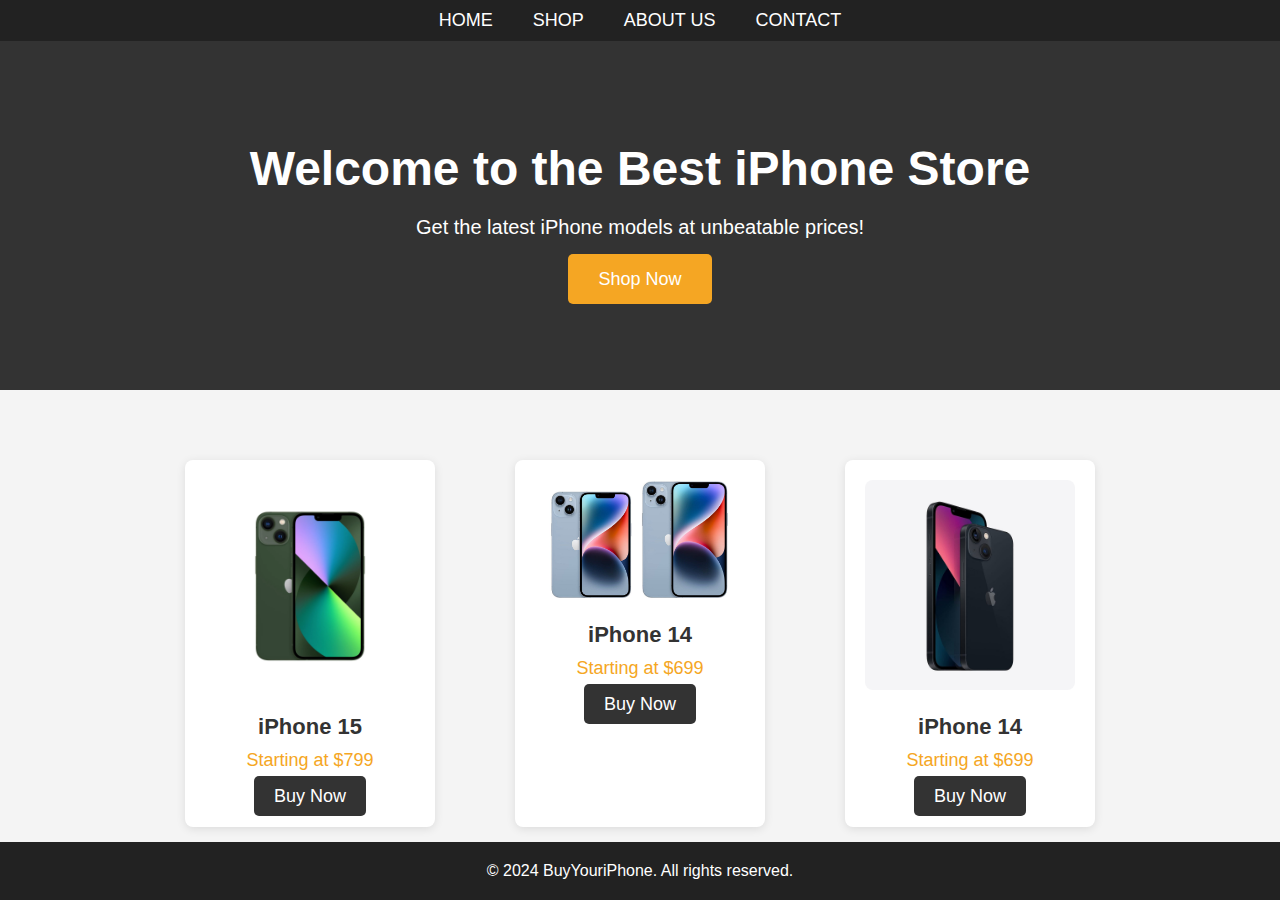
<file: index.html>
<!DOCTYPE html>
<html lang="en">
<head>
    <meta charset="UTF-8">
    <meta name="viewport" content="width=device-width, initial-scale=1.0">
    <meta name="description" content="Buy the latest iPhones online at great prices. Free shipping, best deals.">
    <title>Buy iPhones Online</title>
    <link rel="stylesheet" href="style.css">
</head>
<body>

    <!-- Navigation Bar -->
    <header>
        <nav>
            <ul>
                <li><a href="index.html">Home</a></li>
                <li><a href="shop.html">Shop</a></li>
                <li><a href="about us.html">About Us</a></li>
                <li><a href="contact.html">Contact</a></li>
            </ul>
        </nav>
    </header>

    <!-- Hero Section (Banner) -->
    <section class="hero">
        <div class="hero-content">
            <h1>Welcome to the Best iPhone Store</h1>
            <p>Get the latest iPhone models at unbeatable prices!</p>
            <a href="shop.html" class="cta-btn">Shop Now</a>
        </div>
    </section>

    <!-- Featured Products Section -->
    <section class="featured-products">
        <div class="product-card">
            <img src="iphone 13.webp" alt="iPhone 15" />
            <h3>iPhone 15</h3>
            <p>Starting at $799</p>
            <a href="shop.html" class="cta-btn">Buy Now</a>
        </div>
        <div class="product-card">
            <img src="iphone 14.jpg" alt="iPhone 14" />
            <h3>iPhone 14</h3>
            <p>Starting at $699</p>
            <a href="shop.html" class="cta-btn">Buy Now</a>
        </div>
        <div class="product-card">
            <img src="iphone 13 mini.jpg" alt="iPhone 14" />
            <h3>iPhone 14</h3>
            <p>Starting at $699</p>
            <a href="shop.html" class="cta-btn">Buy Now</a>
        </div>














        <!-- Add more product cards as needed -->
    </section>

    <footer>
        <p>&copy; 2024 BuyYouriPhone. All rights reserved.</p>
    </div>
</footer>

    <script src="scripts.js"></script>
</body>
</html>
</file>
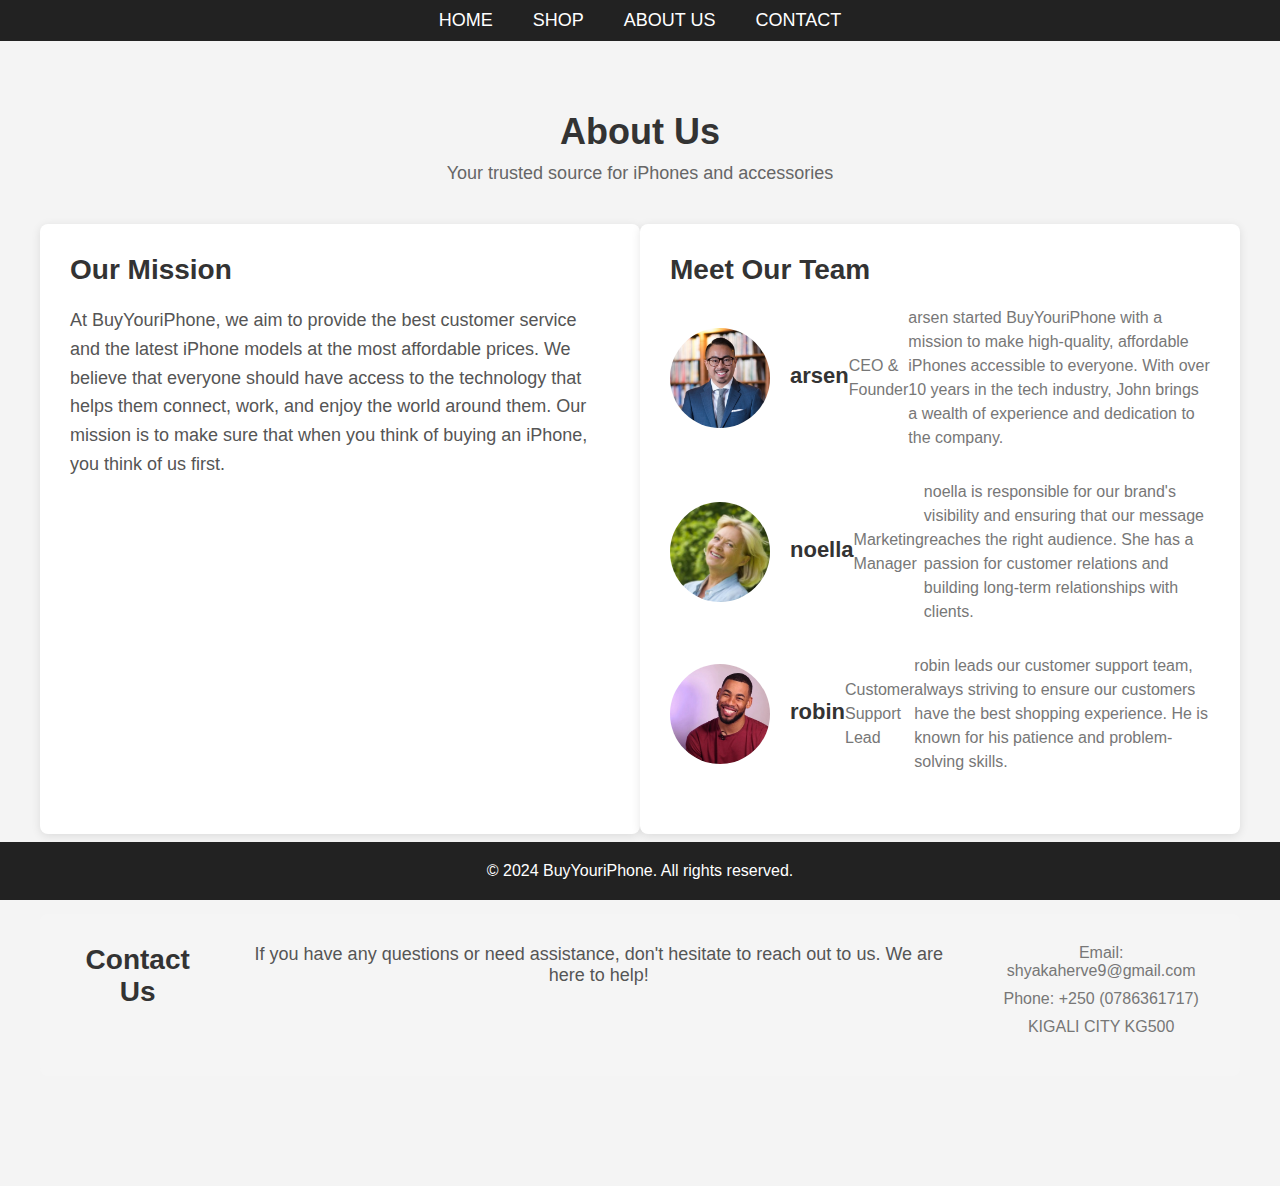
<file: about us.html>
<!DOCTYPE html>
<html lang="en">
<head>
    <meta charset="UTF-8">
    <meta name="viewport" content="width=device-width, initial-scale=1.0">
    <meta name="description" content="Learn more about BuyYouriPhone. Our mission, team, and contact information.">
    <title>About Us - BuyYouriPhone</title>
    <link rel="stylesheet" href="style.css">
</head>
<body>

    <!-- Header & Navigation -->
    <header>
        <nav>
            <ul>
                <li><a href="index.html">home</a></li>
                <li><a href="shop.html">Shop</a></li>
                <li><a href="about.html">About Us</a></li>
                <li><a href="contact.html">Contact</a></li>
            </ul>
        </nav>
    </header>

    <!-- About Us Section -->
    <section class="about-us">
        <div class="about-us-header">
            <h1>About Us</h1>
            <p>Your trusted source for iPhones and accessories</p>
        </div>

        <div class="about-us-content">
            <div class="mission">
                <h2>Our Mission</h2>
                <p>At BuyYouriPhone, we aim to provide the best customer service and the latest iPhone models at the most affordable prices. We believe that everyone should have access to the technology that helps them connect, work, and enjoy the world around them. Our mission is to make sure that when you think of buying an iPhone, you think of us first.</p>
            </div>

            <div class="our-team">
                <h2>Meet Our Team</h2>
                <div class="team-member">
                    <img src="john doe.jpeg" alt="Team Member 1">
                    <h3>arsen</h3>
                    <p>CEO & Founder</p>
                    <p>arsen started BuyYouriPhone with a mission to make high-quality, affordable iPhones accessible to everyone. With over 10 years in the tech industry, John brings a wealth of experience and dedication to the company.</p>
                </div>
                <div class="team-member">
                    <img src="jane smith.jpg" alt="Team Member 2">
                    <h3>noella</h3>
                    <p>Marketing Manager</p>
                    <p>noella is responsible for our brand's visibility and ensuring that our message reaches the right audience. She has a passion for customer relations and building long-term relationships with clients.</p>
                </div>
                <div class="team-member">
                    <img src="mike johnson.jpg" alt="Team Member 3">
                    <h3>robin</h3>
                    <p>Customer Support Lead</p>
                    <p>robin leads our customer support team, always striving to ensure our customers have the best shopping experience. He is known for his patience and problem-solving skills.</p>
                </div>
            </div>
        </div>

        <div class="contact-info">
            <h2>Contact Us</h2>
            <p>If you have any questions or need assistance, don't hesitate to reach out to us. We are here to help!</p>
            <ul>
                <li>Email: shyakaherve9@gmail.com</li>
                <li>Phone: +250 (0786361717)</li>
                <li>KIGALI CITY KG500</li>
            </ul>
        </div>
    </section>

    <!-- Footer -->
    <footer>
        <p>&copy; 2024 BuyYouriPhone. All rights reserved.</p>
    </footer>

</body>
</html>
</file>
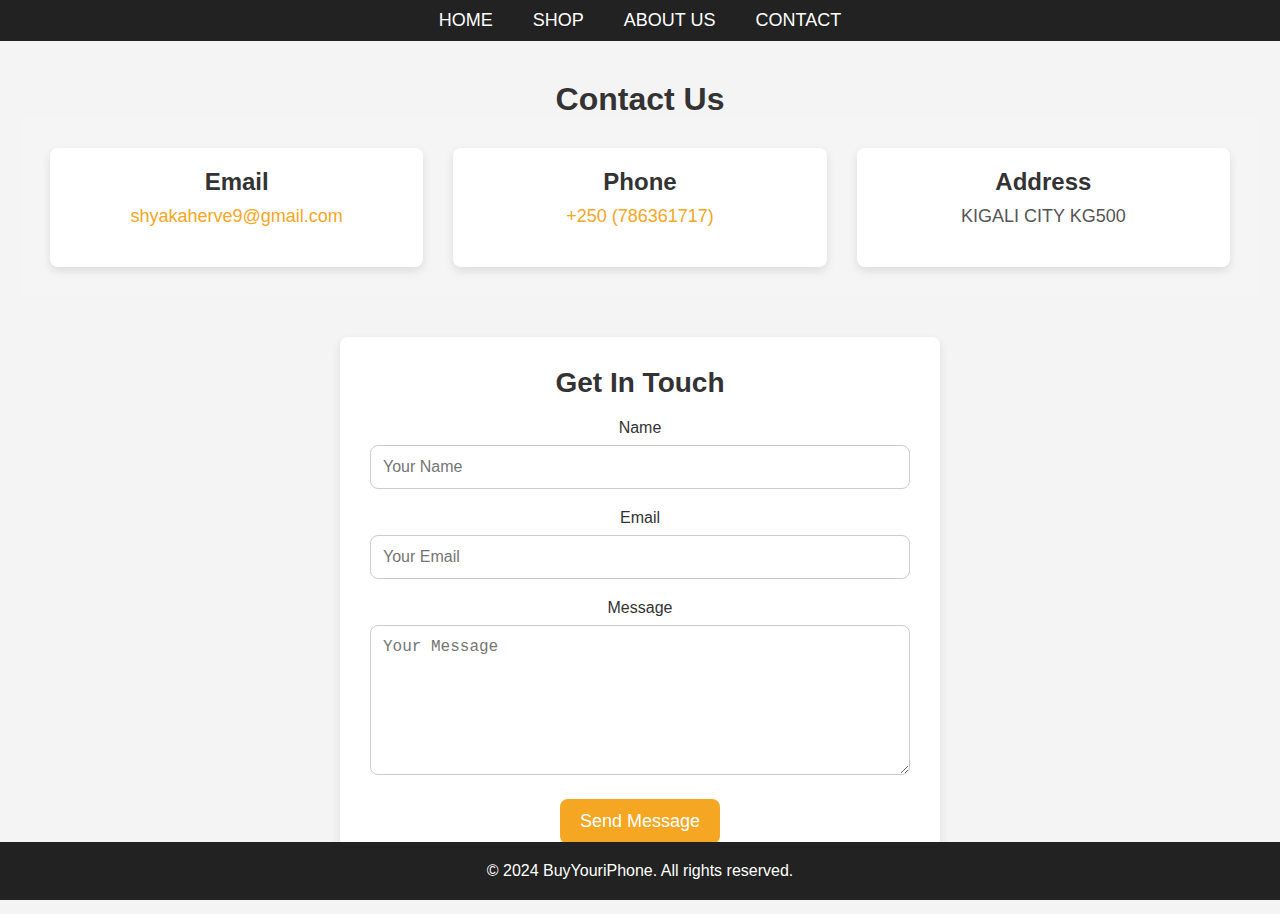
<file: contact.html>
<!DOCTYPE html>
<html lang="en">
<head>
    <meta charset="UTF-8">
    <meta name="viewport" content="width=device-width, initial-scale=1.0">
    <title>Contact Us</title>
    <link rel="stylesheet" href="style.css">
</head>
<body>
    <!-- Navigation Bar -->
    <header>
        <nav>
            <ul>
                <li><a href="index.html">Home</a></li>
                <li><a href="shop.html">Shop</a></li>
                <li><a href="about us.html">About Us</a></li>
                <li><a href="contact.html">Contact</a></li>
            </ul>
        </nav>
    </header>

    <!-- Main Contact Section -->
    <div class="contact-container">
        <h1>Contact Us</h1>
        
        <!-- Contact Info Section -->
        <div class="contact-info">
            <div class="contact-item">
                <h3>Email</h3>
                <p><a href="mailto:support@buyyouriphone.com">shyakaherve9@gmail.com</a></p>
            </div>
            <div class="contact-item">
                <h3>Phone</h3>
                <p><a href="tel:+0786361717">+250 (786361717)</a></p>
            </div>
            <div class="contact-item">
                <h3>Address</h3>
                <p>KIGALI CITY KG500</p>
            </div>
        </div>

        <!-- Contact Form Section -->
        <div class="contact-form">
            <h2>Get In Touch</h2>
            <form action="web.php" method="POST">
                <label for="name">Name</label>
                <input type="text" id="name" name="name" placeholder="Your Name" required>

                <label for="email">Email</label>
                <input type="email" id="email" name="email" placeholder="Your Email" required>

                <label for="message">Message</label>
                <textarea id="message" name="message" placeholder="Your Message" rows="6" required></textarea>

                <button type="submit" class="submit-btn">Send Message</button>
            </form>
        </div>
    </div>

    <!-- Footer -->
    <footer>
        <p>&copy; 2024 BuyYouriPhone. All rights reserved.</p>
    </footer>
</body>
</html>
</file>
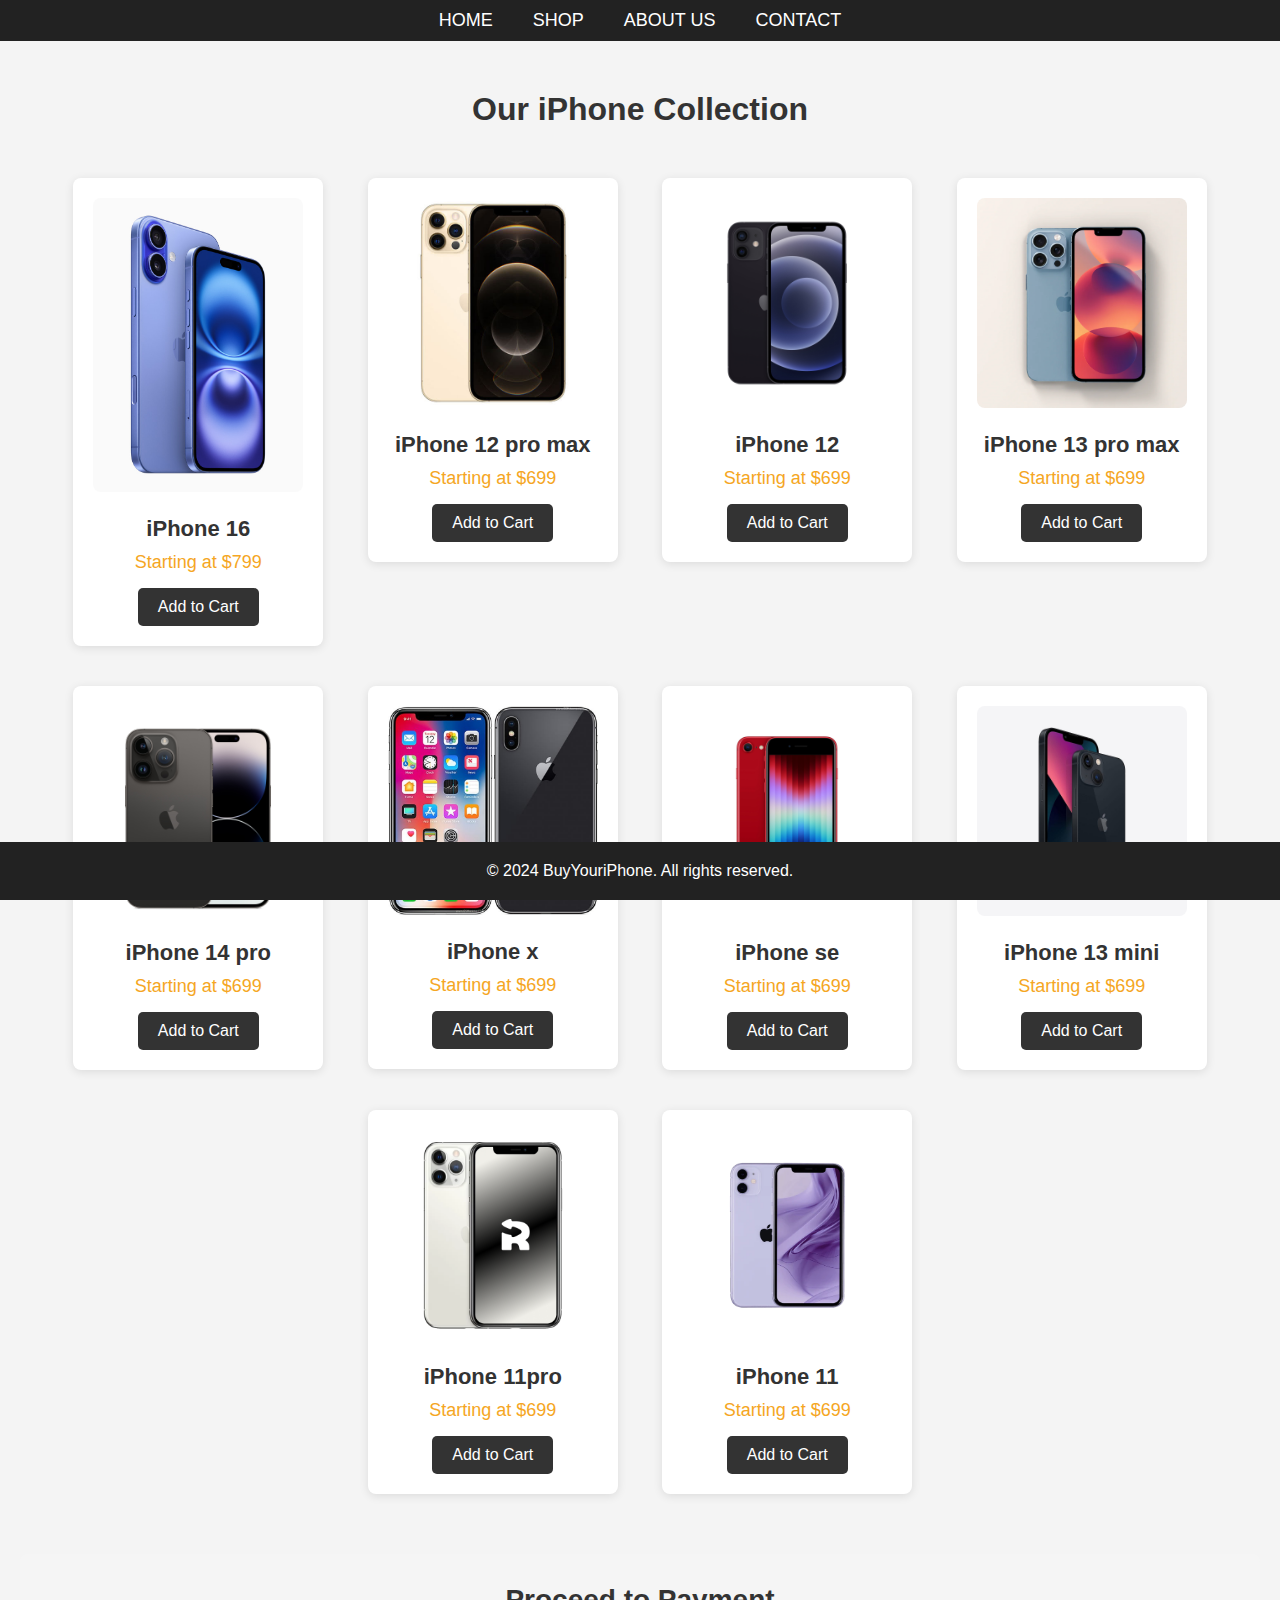
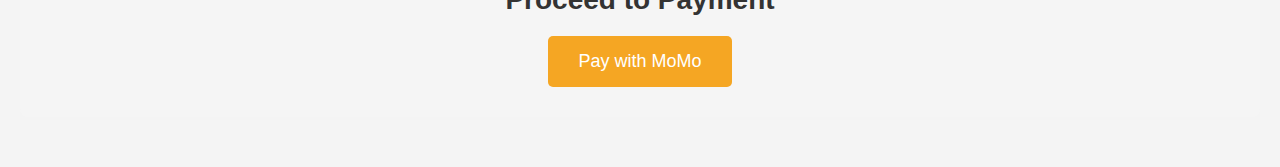
<file: shop.html>
<!DOCTYPE html>
<html lang="en">
<head>
    <meta charset="UTF-8">
    <meta name="viewport" content="width=device-width, initial-scale=1.0">
    <meta name="description" content="Buy the latest iPhone models online.">
    <title>Shop iPhones</title>
    <link rel="stylesheet" href="style.css">
</head>
<body>

    <!-- Navigation Bar -->
    <header>
        <nav>
            <ul>
                <li><a href="index.html">Home</a></li>
                <li><a href="shop.html">Shop</a></li>
                <li><a href="about us.html">About Us</a></li>
                <li><a href="contact.html">Contact</a></li>
            </ul>
        </nav>
    </header>

    <!-- Shop Section -->
    <section class="shop">
        <h1>Our iPhone Collection</h1>
        
        <!-- Product Listing -->
        <div class="product-card">
            <img src="iphone 16.jpg" alt="iPhone 15" />
            <h3>iPhone 16</h3>
            <p>Starting at $799</p>
            <button class="add-to-cart" onclick="addToCart('iPhone 15', 799)">Add to Cart</button>
        </div>

        <div class="product-card">
            <img src="iphone 12 pro max.jpg" alt="iPhone 14" />
            <h3>iPhone 12 pro max</h3>
            <p>Starting at $699</p>
            <button class="add-to-cart" onclick="addToCart('iPhone 14', 699)">Add to Cart</button>
        </div>
        <div class="product-card">
            <img src="iphone 12.jfif" alt="iPhone 14" />
            <h3>iPhone 12</h3>
            <p>Starting at $699</p>
            <button class="add-to-cart" onclick="addToCart('iPhone 14', 699)">Add to Cart</button>
        </div>
        <div class="product-card">
            <img src="iphone 13 pro max.webp" alt="iphone14"/>
            <h3>iPhone 13 pro max</h3>
            <p>Starting at $699</p>
            <button class="add-to-cart" onclick="addToCart('iPhone 14', 699)">Add to Cart</button>
        </div>
        <div class="product-card">
            <img src="iphone 14 pro.jfif" alt="iPhone 14" />
            <h3>iPhone 14 pro</h3>
            <p>Starting at $699</p>
            <button class="add-to-cart" onclick="addToCart('iPhone 14', 699)">Add to Cart</button>
        </div>
        <div class="product-card">
            <img src="iphone x.jpg" alt="iPhone 14" />
            <h3>iPhone x</h3>
            <p>Starting at $699</p>
            <button class="add-to-cart" onclick="addToCart('iPhone 14', 699)">Add to Cart</button>
        </div>
        <div class="product-card">
            <img src="iphone se.webp" alt="iPhone 14" />
            <h3>iPhone se</h3>
            <p>Starting at $699</p>
            <button class="add-to-cart" onclick="addToCart('iPhone 14', 699)">Add to Cart</button>
        </div>
        <div class="product-card">
            <img src="iphone 13 mini.jpg" alt="iPhone 14" />
            <h3>iPhone 13 mini</h3>
            <p>Starting at $699</p>
            <button class="add-to-cart" onclick="addToCart('iPhone 14', 699)">Add to Cart</button>
        </div>
        <div class="product-card">
            <img src="iphone 11pro.png" alt="iPhone 14" />
            <h3>iPhone 11pro</h3>
            <p>Starting at $699</p>
            <button class="add-to-cart" onclick="addToCart('iPhone 14', 699)">Add to Cart</button>
        </div>
        <div class="product-card">
            <img src="iphone 11.webp" alt="iPhone 14" />
            <h3>iPhone 11</h3>
            <p>Starting at $699</p>
            <button class="add-to-cart" onclick="addToCart('iPhone 14', 699)">Add to Cart</button>
        </div>
















































        <!-- Payment Section -->
        <div class="payment-section">
            <h2>Proceed to Payment</h2>
            <button id="momo-payment-btn" class="cta-btn">Pay with MoMo</button>
        </div>
    </section>

    <!-- Footer -->
    <footer>
        <p>&copy; 2024 BuyYouriPhone. All rights reserved.</p>
    </footer>

    <script src="scripts.js"></script>
</body>
</html>
</file>
<file: style.css>
/* General Reset */
* {
    margin: 0;
    padding: 0;
    box-sizing: border-box;
}

/* Body Styling */
body {
    font-family: Arial, sans-serif;
    background-color: #f4f4f4;
    color: #333;
}

/* Header & Navigation Bar */
header {
    background-color: #222;
    padding: 10px 0;
}

nav ul {
    display: flex;
    justify-content: center;
    list-style-type: none;
}

nav ul li {
    margin: 0 20px;
}

nav ul li a {
    color: white;
    text-decoration: none;
    font-size: 18px;
    text-transform: uppercase;
    transition: color 0.3s ease;
}

nav ul li a:hover {
    color: #f5a623;
}

/* Shop Section */
.shop {
    text-align: center;
    margin: 50px 20px;
}

.shop h1 {
    font-size: 32px;
    margin-bottom: 30px;
    color: #333;
}

/* Product Cards */
.product-card {
    background-color: white;
    border-radius: 8px;
    box-shadow: 0 2px 10px rgba(0, 0, 0, 0.1);
    width: 250px;
    margin: 20px;
    padding: 20px;
    display: inline-block;
    vertical-align: top;
    text-align: center;
    transition: transform 0.3s ease;
    overflow: hidden;
}

.product-card:hover {
    transform: translateY(-10px);
}

.product-card img {
    width: 100%;
    border-radius: 8px;
    margin-bottom: 20px;
    transition: transform 0.3s ease;
}

.product-card img:hover {
    transform: scale(1.1);
}

.product-card h3 {
    font-size: 24px;
    color: #333;
    margin-bottom: 10px;
}

.product-card p {
    font-size: 18px;
    color: #f5a623;
    margin-bottom: 15px;
}

.product-card .add-to-cart {
    background-color: #333;
    color: white;
    padding: 10px 20px;
    border: none;
    border-radius: 5px;
    font-size: 16px;
    cursor: pointer;
    transition: background-color 0.3s ease;
}

.product-card .add-to-cart:hover {
    background-color: #f5a623;
}

/* Payment Section */
.payment-section {
    background-color: #f5f5f5;
    padding: 30px;
    border-radius: 8px;
    margin-top: 40px;
    text-align: center;
}

.payment-section h2 {
    font-size: 28px;
    color: #333;
    margin-bottom: 20px;
}

.payment-section button {
    background-color: #f5a623;
    color: white;
    padding: 15px 30px;
    font-size: 18px;
    border: none;
    border-radius: 5px;
    cursor: pointer;
    transition: background-color 0.3s ease;
}

.payment-section button:hover {
    background-color: #333;
}

/* Footer */
footer {
    background-color: #222;
    color: white;
    text-align: center;
    padding: 20px;
    margin-top: 50px;
}

footer p {
    font-size: 16px;
}

/* Media Queries for Responsiveness */
@media (max-width: 768px) {
    .product-card {
        width: 100%;
        margin: 10px 0;
    }

    nav ul {
        flex-direction: column;
        padding: 0;
    }

    nav ul li {
        margin: 10px 0;
    }

    .shop h1 {
        font-size: 28px;
    }

    .payment-section h2 {
        font-size: 24px;
    }

    .payment-section button {
        font-size: 16px;
    }
}

@media (max-width: 480px) {
    .product-card {
        width: 100%;
        padding: 15px;
    }

    nav ul li a {
        font-size: 16px;
    }
}
/* Reset some default browser styles */
* {
    margin: 0;
    padding: 0;
    box-sizing: border-box;
}

/* Body Styling */
body {
    font-family: Arial, sans-serif;
    background-color: #f4f4f4;
    color: #333;
}

/* Header & Navigation Bar */
header {
    background-color: #222;
    padding: 10px 0;
}

nav ul {
    display: flex;
    justify-content: center;
    list-style-type: none;
}

nav ul li {
    margin: 0 20px;
}

nav ul li a {
    color: white;
    text-decoration: none;
    font-size: 18px;
}

/* Hero Section */
.hero {
    background-color: #333;
    color: white;
    text-align: center;
    padding: 100px 20px;
}

.hero h1 {
    font-size: 48px;
    margin-bottom: 20px;
}

.hero p {
    font-size: 20px;
    margin-bottom: 30px;
}

.cta-btn {
    padding: 15px 30px;
    background-color: #f5a623;
    color: white;
    text-decoration: none;
    border-radius: 5px;
    font-size: 18px;
}

/* Featured Products Section */
.featured-products {
    display: flex;
    justify-content: center;
    margin: 50px 0;
    gap: 40px;
}

.product-card {
    background-color: white;
    border-radius: 8px;
    box-shadow: 0 2px 10px rgba(0, 0, 0, 0.1);
    width: 250px;
    text-align: center;
    padding: 20px;
    transition: transform 0.3s ease;
}

.product-card:hover {
    transform: translateY(-10px);
}

.product-card img {
    width: 100%;
    border-radius: 8px;
    margin-bottom: 20px;
}

.product-card h3 {
    font-size: 22px;
    margin-bottom: 10px;
}

.product-card p {
    font-size: 18px;
    margin-bottom: 15px;
}

.product-card .cta-btn {
    background-color: #333;
    color: white;
    text-decoration: none;
    padding: 10px 20px;
    border-radius: 5px;
}

/* Footer */
footer {
    background-color: #222;
    color: white;
    text-align: center;
    padding: 20px;
    position: fixed;
    bottom: 0;
    width: 100%;
}
/* General Reset */
* {
    margin: 0;
    padding: 0;
    box-sizing: border-box;
}

/* Body Styling */
body {
    font-family: Arial, sans-serif;
    background-color: #f4f4f4;
    color: #333;
}

/* Header & Navigation Bar */
header {
    background-color: #222;
    padding: 10px 0;
}

nav ul {
    display: flex;
    justify-content: center;
    list-style-type: none;
}

nav ul li {
    margin: 0 20px;
}

nav ul li a {
    color: white;
    text-decoration: none;
    font-size: 18px;
    text-transform: uppercase;
    transition: color 0.3s ease;
}

nav ul li a:hover {
    color: #f5a623;
}

/* About Us Section */
.about-us {
    margin: 50px 20px;
}

.about-us-header {
    text-align: center;
    margin-bottom: 40px;
}

.about-us-header h1 {
    font-size: 36px;
    color: #333;
    margin-bottom: 10px;
}

.about-us-header p {
    font-size: 18px;
    color: #666;
}

.about-us-content {
    display: flex;
    flex-wrap: wrap;
    justify-content: space-between;
    margin-bottom: 40px;
}

/* Mission Section */
.mission {
    flex: 1 1 48%;
    margin-bottom: 30px;
}

.mission h2 {
    font-size: 28px;
    margin-bottom: 20px;
    color: #333;
}

.mission p {
    font-size: 18px;
    color: #555;
}

/* Our Team Section */
.our-team {
    flex: 1 1 48%;
}

.our-team h2 {
    font-size: 28px;
    margin-bottom: 20px;
    color: #333;
}

.team-member {
    display: flex;
    margin-bottom: 30px;
}

.team-member img {
    width: 100px;
    height: 100px;
    border-radius: 50%;
    margin-right: 20px;
    object-fit: cover;
}

.team-member h3 {
    font-size: 22px;
    color: #333;
    margin-bottom: 5px;
}

.team-member p {
    font-size: 16px;
    color: #777;
}

/* Contact Section */
.contact-info {
    text-align: center;
    background-color: #f5f5f5;
    padding: 30px;
    border-radius: 8px;
}

.contact-info h2 {
    font-size: 28px;
    color: #333;
    margin-bottom: 20px;
}

.contact-info p {
    font-size: 18px;
    color: #555;
    margin-bottom: 20px;
}

.contact-info ul {
    list-style-type: none;
    padding: 0;
}

.contact-info ul li {
    font-size: 16px;
    color: #777;
    margin-bottom: 10px;
}

/* Footer */
footer {
    background-color: #222;
    color: white;
    text-align: center;
    padding: 20px;
    margin-top: 50px;
}

footer p {
    font-size: 16px;
}

/* Media Queries for Responsiveness */
@media (max-width: 768px) {
    .about-us-content {
        flex-direction: column;
        align-items: center;
    }

    .mission, .our-team {
        flex: 1 1 100%;
        text-align: center;
    }

    .contact-info ul {
        padding-left: 20px;
    }

    .contact-info ul li {
        font-size: 18px;
    }
}
/* General Reset */
* {
    margin: 0;
    padding: 0;
    box-sizing: border-box;
}

/* Body Styling */
body {
    font-family: Arial, sans-serif;
    background-color: #f4f4f4;
    color: #333;
}

/* Header & Navigation Bar */
header {
    background-color: #222;
    padding: 10px 0;
}

nav ul {
    display: flex;
    justify-content: center;
    list-style-type: none;
}

nav ul li {
    margin: 0 20px;
}

nav ul li a {
    color: white;
    text-decoration: none;
    font-size: 18px;
    text-transform: uppercase;
    transition: color 0.3s ease;
}

nav ul li a:hover {
    color: #f5a623;
}

/* About Us Section */
.about-us {
    margin: 50px 20px;
}

.about-us-header {
    text-align: center;
    margin-bottom: 40px;
}

.about-us-header h1 {
    font-size: 36px;
    color: #333;
    margin-bottom: 10px;
}

.about-us-header p {
    font-size: 18px;
    color: #666;
}

.about-us-content {
    display: flex;
    flex-wrap: wrap;
    justify-content: space-between;
    margin-bottom: 40px;
}

/* Mission Section */
.mission {
    flex: 1 1 48%;
    margin-bottom: 30px;
}

.mission h2 {
    font-size: 28px;
    margin-bottom: 20px;
    color: #333;
}

.mission p {
    font-size: 18px;
    color: #555;
}

/* Our Team Section */
.our-team {
    flex: 1 1 48%;
}

.our-team h2 {
    font-size: 28px;
    margin-bottom: 20px;
    color: #333;
}

.team-member {
    display: flex;
    margin-bottom: 30px;
}

.team-member img {
    width: 100px;
    height: 100px;
    border-radius: 50%;
    margin-right: 20px;
    object-fit: cover;
}

.team-member h3 {
    font-size: 22px;
    color: #333;
    margin-bottom: 5px;
}

.team-member p {
    font-size: 16px;
    color: #777;
}

/* Contact Section */
.contact-info {
    text-align: center;
    background-color: #f5f5f5;
    padding: 30px;
    border-radius: 8px;
}

.contact-info h2 {
    font-size: 28px;
    color: #333;
    margin-bottom: 20px;
}

.contact-info p {
    font-size: 18px;
    color: #555;
    margin-bottom: 20px;
}

.contact-info ul {
    list-style-type: none;
    padding: 0;
}

.contact-info ul li {
    font-size: 16px;
    color: #777;
    margin-bottom: 10px;
}

/* Footer */
footer {
    background-color: #222;
    color: white;
    text-align: center;
    padding: 20px;
    margin-top: 50px;
}

footer p {
    font-size: 16px;
}

/* Media Queries for Responsiveness */
@media (max-width: 768px) {
    .about-us-content {
        flex-direction: column;
        align-items: center;
    }

    .mission, .our-team {
        flex: 1 1 100%;
        text-align: center;
    }

    .contact-info ul {
        padding-left: 20px;
    }

    .contact-info ul li {
        font-size: 18px;
    }
}
/* General Reset */
* {
    margin: 0;
    padding: 0;
    box-sizing: border-box;
}

/* Body Styling */
body {
    font-family: Arial, sans-serif;
    background-color: #f4f4f4;
    color: #333;
}

/* Header & Navigation Bar */
header {
    background-color: #222;
    padding: 10px 0;
}

nav ul {
    display: flex;
    justify-content: center;
    list-style-type: none;
}

nav ul li {
    margin: 0 20px;
}

nav ul li a {
    color: white;
    text-decoration: none;
    font-size: 18px;
    text-transform: uppercase;
    transition: color 0.3s ease;
}

nav ul li a:hover {
    color: #f5a623;
}

/* About Us Section */
.about-us {
    margin: 50px 20px;
}

.about-us-header {
    text-align: center;
    margin-bottom: 40px;
}

.about-us-header h1 {
    font-size: 36px;
    color: #333;
    margin-bottom: 10px;
}

.about-us-header p {
    font-size: 18px;
    color: #666;
}

.about-us-content {
    display: flex;
    flex-wrap: wrap;
    justify-content: space-between;
    margin-bottom: 40px;
}

/* Mission Section */
.mission {
    flex: 1 1 48%;
    margin-bottom: 30px;
}

.mission h2 {
    font-size: 28px;
    margin-bottom: 20px;
    color: #333;
}

.mission p {
    font-size: 18px;
    color: #555;
}

/* Our Team Section */
.our-team {
    flex: 1 1 48%;
}

.our-team h2 {
    font-size: 28px;
    margin-bottom: 20px;
    color: #333;
}

.team-member {
    display: flex;
    margin-bottom: 30px;
}

.team-member img {
    width: 100px;
    height: 100px;
    border-radius: 50%;
    margin-right: 20px;
    object-fit: cover;
}

.team-member h3 {
    font-size: 22px;
    color: #333;
    margin-bottom: 5px;
}

.team-member p {
    font-size: 16px;
    color: #777;
}

/* Contact Section */
.contact-info {
    text-align: center;
    background-color: #f5f5f5;
    padding: 30px;
    border-radius: 8px;
}

.contact-info h2 {
    font-size: 28px;
    color: #333;
    margin-bottom: 20px;
}

.contact-info p {
    font-size: 18px;
    color: #555;
    margin-bottom: 20px;
}

.contact-info ul {
    list-style-type: none;
    padding: 0;
}

.contact-info ul li {
    font-size: 16px;
    color: #777;
    margin-bottom: 10px;
}

/* Footer */
footer {
    background-color: #222;
    color: white;
    text-align: center;
    padding: 20px;
    margin-top: 50px;
}

footer p {
    font-size: 16px;
}

/* Media Queries for Responsiveness */
@media (max-width: 768px) {
    .about-us-content {
        flex-direction: column;
        align-items: center;
    }

    .mission, .our-team {
        flex: 1 1 100%;
        text-align: center;
    }

    .contact-info ul {
        padding-left: 20px;
    }

    .contact-info ul li {
        font-size: 18px;
    }
}
/* General Reset */
* {
    margin: 0;
    padding: 0;
    box-sizing: border-box;
}

/* Body Styling */
body {
    font-family: Arial, sans-serif;
    background-color: #f4f4f4;
    color: #333;
}

/* Header & Navigation Bar */
header {
    background-color: #222;
    padding: 10px 0;
}

nav ul {
    display: flex;
    justify-content: center;
    list-style-type: none;
}

nav ul li {
    margin: 0 20px;
}

nav ul li a {
    color: white;
    text-decoration: none;
    font-size: 18px;
    text-transform: uppercase;
    transition: color 0.3s ease, transform 0.3s ease;
}

nav ul li a:hover {
    color: #f5a623;
    transform: scale(1.1); /* Hover zoom effect */
}

/* About Us Section */
.about-us {
    margin: 50px 20px;
    padding: 20px;
}

/* About Us Header */
.about-us-header {
    text-align: center;
    margin-bottom: 40px;
}

.about-us-header h1 {
    font-size: 36px;
    color: #333;
    margin-bottom: 10px;
    transition: transform 0.3s ease, opacity 0.5s ease;
}

.about-us-header p {
    font-size: 18px;
    color: #666;
    transition: opacity 0.5s ease;
}

.about-us-header:hover h1 {
    transform: translateY(-10px); /* Slightly move the title up */
    opacity: 0.9; /* Add a fade effect */
}

.about-us-header:hover p {
    opacity: 0.7; /* Slightly fade the paragraph on hover */
}

/* Mission Section */
.mission {
    background-color: #ffffff;
    padding: 30px;
    border-radius: 8px;
    box-shadow: 0 2px 10px rgba(0, 0, 0, 0.1);
    margin-bottom: 40px;
    transition: box-shadow 0.3s ease;
}

.mission h2 {
    font-size: 28px;
    margin-bottom: 20px;
    color: #333;
    transition: color 0.3s ease;
}

.mission p {
    font-size: 18px;
    color: #555;
    line-height: 1.6;
    transition: color 0.3s ease;
}

.mission:hover {
    box-shadow: 0 4px 20px rgba(0, 0, 0, 0.15); /* Shadow expansion on hover */
}

.mission:hover h2 {
    color: #f5a623; /* Highlight title on hover */
}

.mission:hover p {
    color: #777; /* Slight color change for text */
}

/* Our Team Section */
.our-team {
    background-color: #ffffff;
    padding: 30px;
    border-radius: 8px;
    box-shadow: 0 2px 10px rgba(0, 0, 0, 0.1);
    margin-bottom: 40px;
    transition: box-shadow 0.3s ease, transform 0.3s ease;
}

.our-team h2 {
    font-size: 28px;
    margin-bottom: 20px;
    color: #333;
    transition: color 0.3s ease;
}

.team-member {
    display: flex;
    align-items: center;
    margin-bottom: 30px;
    transition: transform 0.3s ease;
}

.team-member img {
    width: 100px;
    height: 100px;
    border-radius: 50%;
    margin-right: 20px;
    object-fit: cover;
    transition: transform 0.3s ease;
}

.team-member h3 {
    font-size: 22px;
    color: #333;
    margin-bottom: 5px;
    transition: color 0.3s ease;
}

.team-member p {
    font-size: 16px;
    color: #777;
    line-height: 1.5;
    transition: color 0.3s ease;
}

.team-member:hover {
    transform: translateY(-5px); /* Slight lift on hover */
}

.team-member img:hover {
    transform: scale(1.1); /* Slight zoom effect on image */
}

.team-member h3:hover {
    color: #f5a623; /* Change color of name on hover */
}

.team-member p:hover {
    color: #333; /* Darken text of the description on hover */
}

/* Contact Section */
.contact-info {
    background-color: #f5f5f5;
    padding: 30px;
    border-radius: 8px;
    text-align: center;
    margin-bottom: 50px;
    transition: transform 0.3s ease, background-color 0.3s ease;
}

.contact-info h2 {
    font-size: 28px;
    color: #333;
    margin-bottom: 20px;
    transition: color 0.3s ease;
}

.contact-info p {
    font-size: 18px;
    color: #555;
    margin-bottom: 20px;
    transition: color 0.3s ease;
}

.contact-info ul {
    list-style-type: none;
    padding: 0;
}

.contact-info ul li {
    font-size: 16px;
    color: #777;
    margin-bottom: 10px;
    transition: color 0.3s ease;
}

.contact-info:hover {
    transform: translateY(-5px); /* Lift effect for the contact section */
    background-color: #e6e6e6; /* Slight background color change */
}

.contact-info:hover h2 {
    color: #f5a623; /* Change color of the heading on hover */
}

.contact-info:hover p {
    color: #333; /* Darken paragraph text */
}

.contact-info:hover ul li {
    color: #555; /* Darken the contact info list items */
}

/* Footer */
footer {
    background-color: #222;
    color: white;
    text-align: center;
    padding: 20px;
    margin-top: 50px;
}

footer p {
    font-size: 16px;
}










/* General Reset */
* {
    margin: 0;
    padding: 0;
    box-sizing: border-box;
}

/* Body Styling */
body {
    font-family: Arial, sans-serif;
    background-color: #f4f4f4;
    color: #333;
}

/* Header */
header {
    background-color: #222;
    padding: 10px 0;
}

nav ul {
    display: flex;
    justify-content: center;
    list-style-type: none;
}

nav ul li {
    margin: 0 20px;
}

nav ul li a {
    color: white;
    text-decoration: none;
    font-size: 18px;
    text-transform: uppercase;
    transition: color 0.3s ease;
}

nav ul li a:hover {
    color: #f5a623;
}

/* Contact Container */
.contact-container {
    text-align: center;
    padding: 40px 20px;
}

/* Contact Info */
.contact-info {
    display: flex;
    justify-content: center;
    gap: 30px;
    margin-bottom: 40px;
}

.contact-item {
    flex: 1;
    background-color: #fff;
    padding: 20px;
    border-radius: 8px;
    box-shadow: 0 4px 10px rgba(0, 0, 0, 0.1);
}

.contact-item h3 {
    font-size: 24px;
    margin-bottom: 10px;
    color: #333;
}

.contact-item p {
    font-size: 18px;
    color: #555;
}

.contact-item a {
    color: #f5a623;
    text-decoration: none;
}

.contact-item a:hover {
    text-decoration: underline;
}

/* Contact Form */
.contact-form {
    background-color: #fff;
    padding: 30px;
    border-radius: 8px;
    box-shadow: 0 4px 10px rgba(0, 0, 0, 0.1);
    max-width: 600px;
    margin: 0 auto;
}

.contact-form h2 {
    font-size: 28px;
    margin-bottom: 20px;
    color: #333;
}

.contact-form label {
    display: block;
    margin-bottom: 8px;
    font-size: 16px;
    color: #333;
}

.contact-form input,
.contact-form textarea {
    width: 100%;
    padding: 12px;
    border: 1px solid #ccc;
    border-radius: 8px;
    margin-bottom: 20px;
    font-size: 16px;
}

.contact-form textarea {
    resize: vertical;
    min-height: 150px;
}

.contact-form button {
    background-color: #f5a623;
    color: white;
    padding: 12px 20px;
    border: none;
    border-radius: 8px;
    font-size: 18px;
    cursor: pointer;
    transition: background-color 0.3s ease;
}

.contact-form button:hover {
    background-color: #e17b00; /* Darker orange on hover */
}

/* Footer */
footer {
    background-color: #222;
    color: white;
    text-align: center;
    padding: 20px;
    margin-top: 40px;
}

footer p {
    font-size: 16px;
}

/* Responsive Styles */
@media (max-width: 768px) {
    .contact-info {
        flex-direction: column;
        align-items: center;
    }

    .contact-item {
        width: 80%;
        margin-bottom: 20px;
    }

    .contact-form {
        width: 90%;
    }
}

@media (max-width: 480px) {
    .contact-form {
        width: 100%;
    }

    .contact-item {
        width: 100%;
    }
}
</file>
